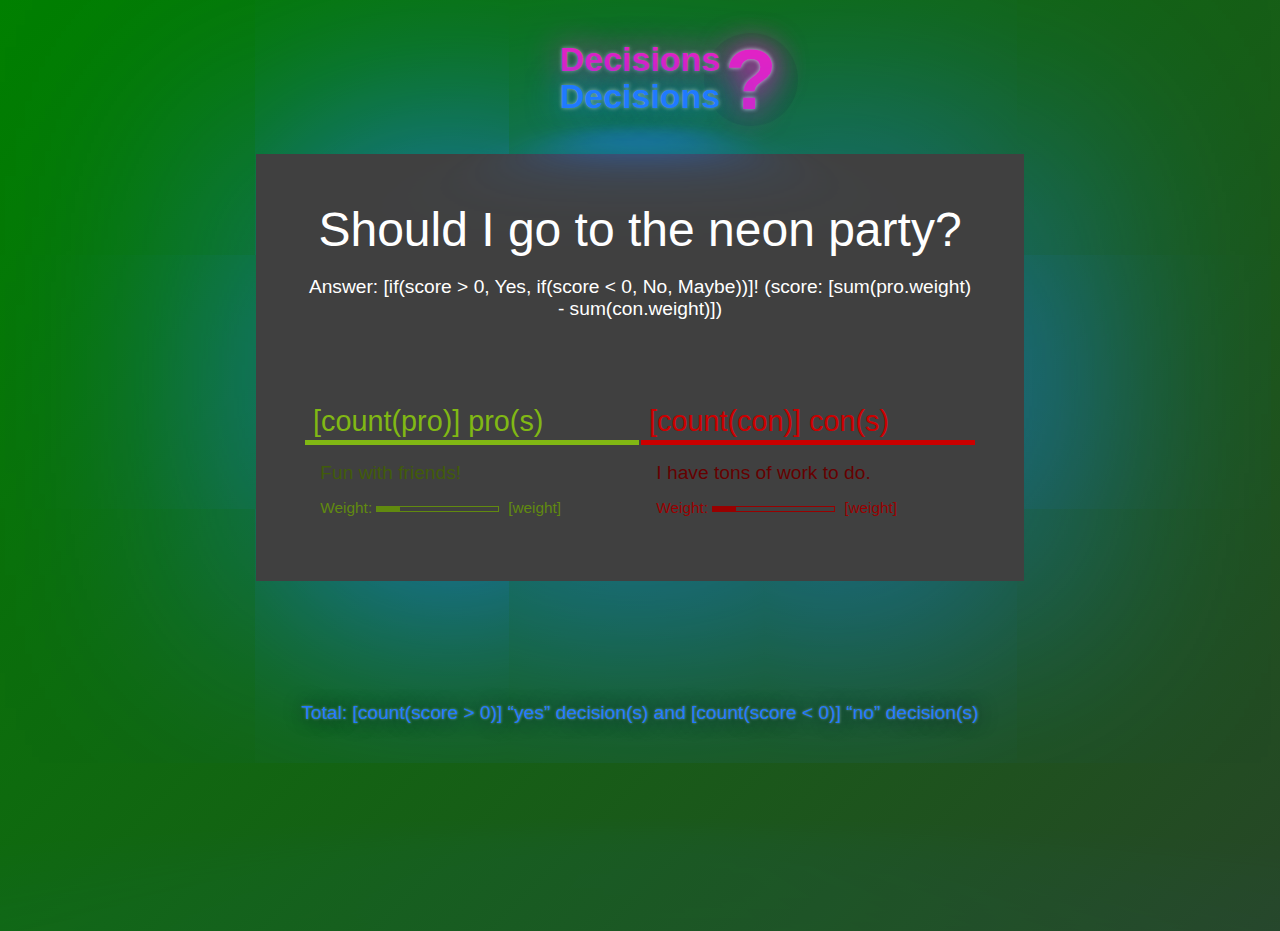
<file: projects/decisions/index.html>
<!DOCTYPE html>
<html lang="en">

<head>

	<meta charset="UTF-8">
	<title>Decisions, Decisions</title>
	<meta name="viewport" content="width=device-width, initial-scale=1">
	<link rel="stylesheet" href="https://get.mavo.io/stable/mavo.min.css">
	<script src="https://get.mavo.io/stable/mavo.es5.min.js"></script>
	<link rel="stylesheet" href="style.css">

</head>
<div id="wrapper">
<body>
	<main mv-storage="local" class="mv-autoedit" mv-app id="decisions">
		<h1>
			Decisions
			<span>Decisions</span>
		</h1>

		<article property="decision" mv-multiple>
			<header class="answer answer-[answer]">
				<h1 property="decision">Should I go to the neon party?</h1>

				<p>
					Answer: <span property="answer">[if(score > 0, Yes, if(score < 0, No, Maybe))]</span>!
							(score: <span property="score">[sum(pro.weight) - sum(con.weight)]</span>)
				</p>
			</header>

			<section>
				<h2>[count(pro)] pro(s)</h2>
				<ul>
					<li property="pro" class="reason" style="--weight: [weight]" mv-multiple mv-accepts="con">
						<p property="argument">Fun with friends!</p>
						<p class="weight">
							Weight:
							<meter property="weight" min="1" mv-default="1" max="5"></meter>
							[weight]
						</p>
					</li>
				</ul>
			</section>

			<section>
				<h2>[count(con)] con(s)</h2>
				<ul>
					<li property="con" class="reason" style="--weight: [weight]" mv-multiple mv-accepts="pro">
						<p property="argument">I have tons of work to do.</p>
						<p class="weight">
							Weight:
							<meter property="weight" min="1" mv-default="1" max="5"></meter>
							[weight]
						</p>
					</li>
				</ul>
			</section>
		</article>
		<br>
		<br>
		<footer>Total: [count(score > 0)] “yes” decision(s) and [count(score < 0)] “no” decision(s)</footer>
	</main>
</div>


</body>
</html>
</file>
<file: projects/decisions/style.css>
:root {
	--pro-color-hs: 80 80%;
	--pro-color-hsl: var(--pro-color-hs) 50%;
	--pro-color: hsl(var(--pro-color-hsl));

	--maybe-color-hs: 51 100%;
	--maybe-color-hsl: var(--maybe-color-hs) 50%;
	--maybe-color: hsl(var(--maybe-color-hsl));

	--con-color-hs: 0 100%;
	--con-color-hsl: var(--con-color-hs)  50%;
	--con-color: hsl(var(--con-color-hsl));

}

html {
	background: linear-gradient(-45deg, red, #333333, #333333, green);
	background-size: 400% 400%;
	position: relative;
	animation: change 20s ease-in-out infinite;
	overflow: visible;
}

@keyframes change {
	0%{
		background-position: 0 50%;
	}
	50%{
		background-position: 100% 50%;
	}
	100%{
		background-position: 0 50%;
	}
}

:root.vs {
	--con-color-hs: 200 80%;
	--con-color-hsl: var(--con-color-hs)  50%;
	--con-color: hsl(var(--con-color-hsl));
}

body {
	min-height: 100vh;
	box-sizing: border-box;
	padding: 1em;
	font: 100% Helvetica Neue, sans-serif;
	text-align: center;
	
}

button {
	cursor: pointer;
}

main {
	font-size: 120%;
}

main > h1 {
	position: relative;
	width: fit-content;
	margin: .5em auto 1em;
	color: hsl(317 100% 54%);
	font-size: 177%;
	line-height: 1.1;
	text-shadow: 0 0 0.125em hsl(0 0% 100% / 0.5), 0 0 1em hsl(317 100% 54%);
}

main > h1 span {
		display: block;
		color: #1f7aff;
		position: relative;
		z-index: 1;
		text-shadow: 0 0 0.125em hsl(0 0% 100% / 0.5), 0 0 1em #1f7aff;
	}
main > h1 span::before {
	pointer-events: none;
	content: "";
	position: absolute;
	background: #1f7aff;
	top: 120%;
	left: 0%;
	width: 100%;
	height: 100%;
	transform: perspective(1.5em) rotateX(40deg) scale(1, 0.5);
	filter: blur(1em);
	opacity: 0.9;
}

html:not(.vs) main > h1::before,
	html:not(.vs) main > h1::after {
		content: "?";
		position: absolute;
		left: 90%;
		top: -0.5rem;
		min-width: 1.1em;
		text-align: center;
		border-radius: 50%;

		color: var(--background);
		font-size: 250%;
		font-weight: bold;
	}

html:not(.vs) main > h1::before {
		background: rgba(0,0,0,.1);
		z-index: -1;
		color: transparent;
	}

h1 {
	text-align: center;
}

article {
	--padding: 2.5em;

	position: relative;
	display: flex;
	flex-wrap: wrap;
	max-width: 35em;
	padding: var(--padding);
	margin: 2em auto;
	background: #404040;
	color: black;
	box-shadow: 10px 10px 250px #1f7aff;
}

article::before {
	pointer-events: none;
	content: "";
	position: absolute;
	background: #1f7aff;
	top: 120%;
	left: 0%;
	width: 100%;
	height: 100%;
	transform: perspective(4em) rotateX(40deg) scale(.8, 0.2);
	filter: blur(30em);
	opacity: 0.25;
	overflow: visible;
	
}

article > header {
		width: 100%;
		padding: inherit;
		padding-bottom: calc(var(--padding) / 2);
		margin: calc(-1 * var(--padding));
		margin-bottom: 0;
		transition: .5s background;
	}

article > header.answer {
			background: hsl(var(--color-hs) 40%);
			color: white;
		}

article > header.answer-Yes {
			--color-hs: var(--pro-color-hs);
		}

article > header.answer-Maybe {
			--color-hs: var(--maybe-color-hs);
			background: #4d004d;
			color: black;
		}

article > header.answer-No {
			--color-hs: var(--con-color-hs);
		}

article > header h1 {
			margin: 0;
			font-size: 250%;
			font-weight: 300
		}

article > header h1 + p {
				text-align: center;
			}

article > section {
		--color: hsl(var(--color-hs) 50%);
		flex: 1;
		margin: 2em 1px 0;
		text-align: left
	}

article > section h2 {
			color: white;
			margin: 0;
			padding: .3rem .5rem;
			border-bottom: .2em solid;
			line-height: 1;
			font-weight: normal;
			color: hsl(var(--color-hs) 40%);
		}

article > section ul {
			list-style: none;
			padding: 0;
			margin: 0
		}

article > section ul li {
				margin: 1px 0;
				transition: .5s background;
				padding: .8em;
				background: hsl(var(--color-hs) 90%);
				color: hsl(var(--color-hs) 20%)
			}

article > section ul li p {
					margin: 0;
				}

article > section ul li meter {
					--width: 8em;
					display: inline-block;
					vertical-align: middle;
					width: var(--width);
					height: .8em;
					margin-right: .3em;
					background: transparent
				}

article > section ul li meter::-webkit-meter-bar {
						background: transparent;
						border: 1px solid;
						border-left-width: calc(var(--width) / 5);
					}

article > section ul li meter::-webkit-meter-optimum-value,
					article > section ul li meter::-webkit-meter-suboptimum-value {
						background: currentColor;
					}

article > section .weight {
			margin-top: 1em;
			font-size: 80%;
			color: hsl(var(--color-hs) 30%);
		}

article > section .reason {
			--overlay: hsl(0 0% 100% / calc(.9 - .05 * var(--weight)));
			background: hsl(var(--color-hs) 50%) linear-gradient(var(--overlay), var(--overlay));
		}

article > section {

		/* Pros */
	}

article > section:first-of-type {
			--color-hs: var(--pro-color-hs);
		}

article > section {

		/* Cons */
	}

article > section:nth-of-type(2) {
			--color-hs: var(--con-color-hs);
		}

main .mv-add-decision {
	padding: .25em 1em;
	border: 0.125em solid hsl(317 100% 54%);
	background: #262626;
	color: hsl(317 100% 54%);
	font-size: 120%;
	border-radius: .25em;
	text-decoration: none;
	text-shadow: 0 0 0.125em hsl(0 0% 100% / 0.5), hsl(317 100% 54%);
	box-shadow: inset 0 0 1em hsl(317 100% 54%), 0 0 1em hsl(317 100% 54%);
	position: relative;
}

main .mv-add-decision::before {
	pointer-events: none;
	content: "";
	position: absolute;
	background: hsl(317 100% 54%);
	top: 120%;
	left: 0%;
	width: 100%;
	height: 100%;
	transform: perspective(1em) rotateX(40deg) scale(1, 0.45);
	filter: blur(1em);
	opacity: 0.7;
}

main .mv-add-decision::after {
	content: "";
	position: absolute;
	top: 0;
	bottom: 0;
	left: 0;
	right: 0;
	box-shadow: 0 0 2em 0.5em hsl(317 100% 54%);
	opacity: 0;
	background-color: hsl(317 100% 54%);
	z-index: -1;
	transition: opacity 100ms linear;
}

main .mv-add-decision:hover, .mv-add-decision:hover:focus {
		background: hsl(317 100% 54%);
		color:  hsl(323 21% 16%);
		text-shadow: none;
	}

main .mv-add-decision:hover::after{
	opacity: 1;
}

footer {
	margin-top: 2em;
	color: #1f7aff;
	text-shadow:  0 0 0.125em hsl(0 0% 100% / .5), 0 0 1em black;
}



::placeholder {
	color: inherit;
	opacity: .6;
}

p#neon {
	color: hsl(317 100% 54%);
	text-shadow: 0 0 0.125em hsl(0 0% 100% / 0.5), hsl(317 100% 54%);
}
</file>
